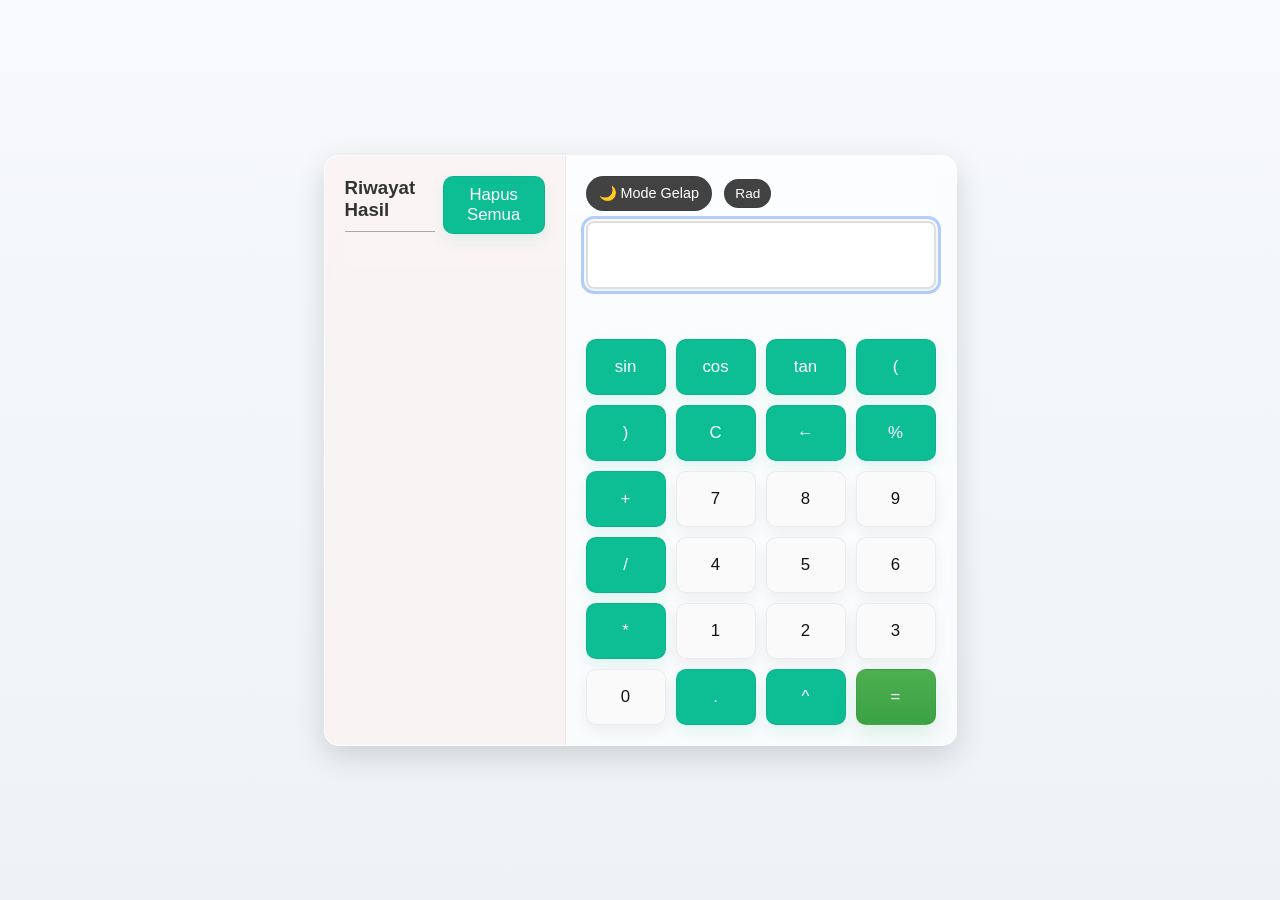
<file: index.html>
<!DOCTYPE html>
<html lang="id">
<head>
    <meta charset="UTF-8">
    <meta name="viewport" content="width=device-width, initial-scale=1.0">
    <title>Kalkulator</title>
    <link rel="stylesheet" href="kalkulator.css">
</head>
<body>
    <div class="calculator">
        <!-- Bagian untuk menghapusRiwayat -->
        <div class="history-container">
            <div class="history-header">
                <h3>Riwayat Hasil</h3>
                <button id="clear-history" class="btn ctrl">Hapus Semua</button>
            </div>
            <ul id="history-list"></ul>
        </div>

        
        <div class="calculator-body">
            <!-- Tombol dark mode maupun light mode -->
            <button id="theme-toggle" class="theme-toggle">🌙 Mode Gelap</button>
            <button id="angle-toggle" class="theme-toggle small" aria-pressed="false">Rad</button>


            

            <!-- hasil input -->
            <div class="display-wrap">
                <input type="text" id="display" class="display" value="" readonly>
                <div id="display-result" class="display-result" aria-hidden="true"></div>
            </div>

            <!-- Tombol-tombol -->
            <div class="buttons">
                <button class="btn fn" data-value="sin(">sin</button>
                <button class="btn fn" data-value="cos(">cos</button>
                <button class="btn fn" data-value="tan(">tan</button>
                <button class="btn op" data-value="(">(</button>
                <button class="btn op" data-value=")">)</button>
                <button class="btn ctrl clear" data-value="C">C</button>
                <button class="btn ctrl backspace" data-value="←">←</button>
                <button class="btn op" data-value="%">%</button>
                <button class="btn op" data-value="+">+</button>
                <button class="btn num" data-value="7">7</button>
                <button class="btn num" data-value="8">8</button>
                <button class="btn num" data-value="9">9</button>
                <button class="btn op" data-value="/">/</button>
                <button class="btn num" data-value="4">4</button>
                <button class="btn num" data-value="5">5</button>
                <button class="btn num" data-value="6">6</button>
                <button class="btn op" data-value="*">*</button>
                <button class="btn num" data-value="1">1</button>
                <button class="btn num" data-value="2">2</button>
                <button class="btn num" data-value="3">3</button>
                <button class="btn num" data-value="0">0</button>
                <button class="btn op" data-value=".">.</button>
                <button class="btn op" data-value="^">^</button>
                <button class="btn equal" data-value="=">=</button>
            </div>
        </div>
    </div>

    <script src="kalkulator.js"></script>
</body>
</html>
</file>
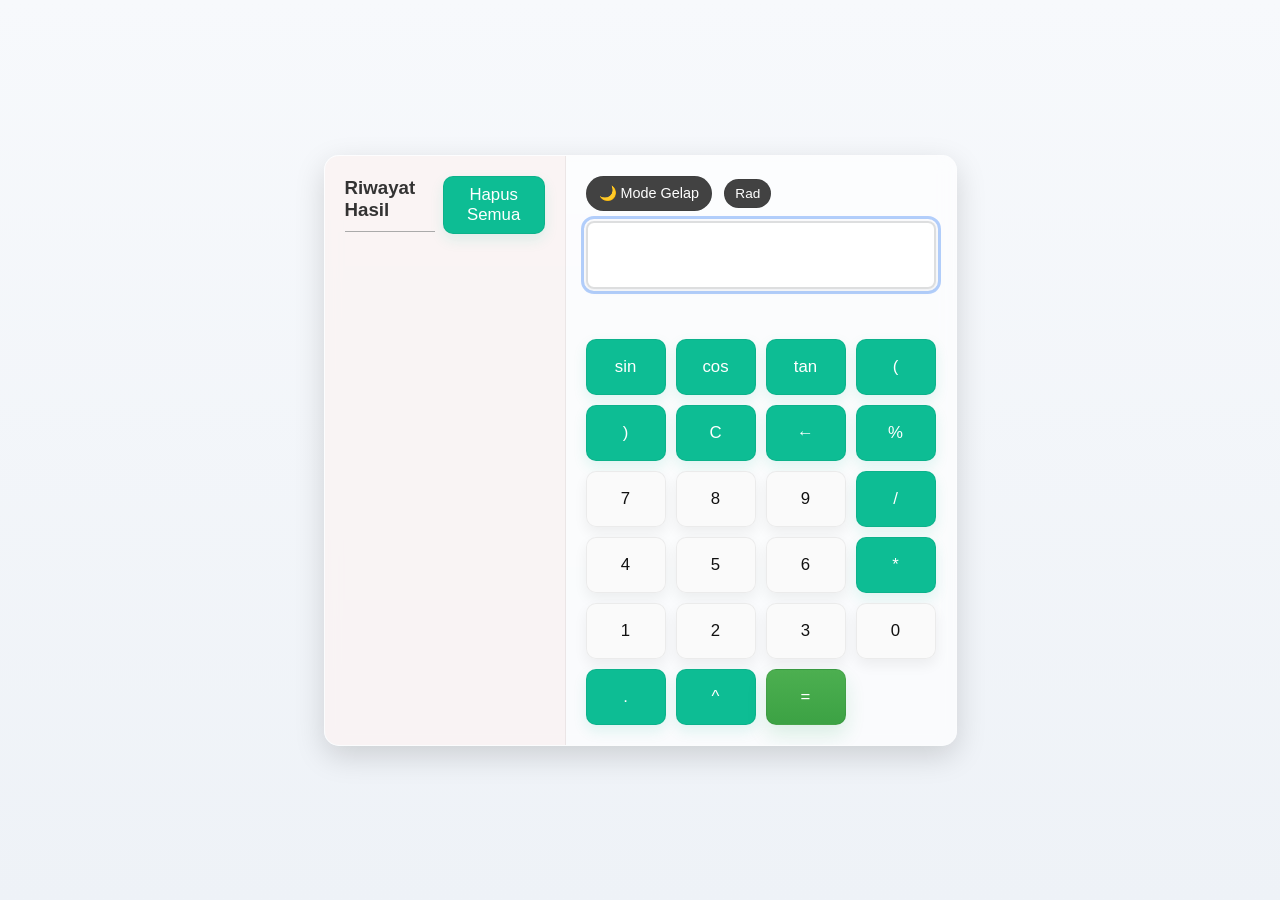
<file: kalkulator.html>
<!DOCTYPE html>
<html lang="id">
<head>
    <meta charset="UTF-8">
    <meta name="viewport" content="width=device-width, initial-scale=1.0">
    <title>Kalkulator</title>
    <link rel="stylesheet" href="kalkulator.css">
</head>
<body>
    <div class="calculator">
        <!-- Bagian untuk menghapusRiwayat -->
        <div class="history-container">
            <div class="history-header">
                <h3>Riwayat Hasil</h3>
                <button id="clear-history" class="btn ctrl">Hapus Semua</button>
            </div>
            <ul id="history-list"></ul>
        </div>

        
        <div class="calculator-body">
            <!-- Tombol dark mode maupun light mode -->
            <button id="theme-toggle" class="theme-toggle">🌙 Mode Gelap</button>
            <button id="angle-toggle" class="theme-toggle small" aria-pressed="false">Rad</button>


            

            <!-- hasil input -->
            <div class="display-wrap">
                <input type="text" id="display" class="display" value="" readonly>
                <div id="display-result" class="display-result" aria-hidden="true"></div>
            </div>

            <!-- Tombol-tombol -->
            <div class="buttons">
                <button class="btn fn" data-value="sin(">sin</button>
                <button class="btn fn" data-value="cos(">cos</button>
                <button class="btn fn" data-value="tan(">tan</button>
                <button class="btn op" data-value="(">(</button>
                <button class="btn op" data-value=")">)</button>
                <button class="btn ctrl clear" data-value="C">C</button>
                <button class="btn ctrl backspace" data-value="←">←</button>
                <button class="btn op" data-value="%">%</button>
                <button class="btn num" data-value="7">7</button>
                <button class="btn num" data-value="8">8</button>
                <button class="btn num" data-value="9">9</button>
                <button class="btn op" data-value="/">/</button>
                <button class="btn num" data-value="4">4</button>
                <button class="btn num" data-value="5">5</button>
                <button class="btn num" data-value="6">6</button>
                <button class="btn op" data-value="*">*</button>
                <button class="btn num" data-value="1">1</button>
                <button class="btn num" data-value="2">2</button>
                <button class="btn num" data-value="3">3</button>
                <button class="btn num" data-value="0">0</button>
                <button class="btn op" data-value=".">.</button>
                <button class="btn op" data-value="^">^</button>
                <button class="btn equal" data-value="=">=</button>
            </div>
        </div>
    </div>

    <script src="kalkulator.js"></script>
</body>
</html>
</file>
<file: kalkulator.css>
body {
    font-family: sans-serif;
    display: flex;
    justify-content: center;
    align-items: center;
    min-height: 100vh;
    margin: 0;

    /* subtle page background so calculator card stands out */
    background: linear-gradient(180deg,#f7f9fc,#eef2f7);
}

/* ensure calculator reads as a distinct card */
.calculator {
    display: flex;
    max-width: 900px;
    background-color: #ffffff; /* solid card so it does not blend with page */
    border-radius: 15px;
    box-shadow: 0 10px 30px rgba(0,0,0,0.12);
    overflow: hidden;
    border: 1px solid rgba(0,0,0,0.06);
}

/* Touch / pointer friendly */
.btn {
    touch-action: manipulation;
    -webkit-tap-highlight-color: rgba(0,0,0,0.06);
}

.btn.active,
.btn:active {
    transform: translateY(0);
    opacity: 0.92;
    box-shadow: 0 6px 16px rgba(0,0,0,0.12);
}

/* QR modal removed */

/* Responsive: make buttons larger on small screens */
@media (max-width: 600px) {
    .calculator { max-width: 100%; margin: 12px; }
    .calculator-body { width: 100%; padding: 18px; }
    .btn { padding: 16px 18px; font-size: 1.15rem; }
    .display { height: 72px; font-size: 2.2em }
}

/* ===== KALKULATOR ===== */
.calculator {
    display: flex;
    max-width: 900px;
    /* display kotak menjadi blur */
    background-color: rgba(255, 255, 255, 0.65);
    border-radius: 15px;
    box-shadow: 0 10px 30px rgba(0, 0, 0, 0.15);
    overflow: hidden;
    backdrop-filter: blur(8px);
    -webkit-backdrop-filter: blur(8px);
    border: 1px solid rgba(255,255,255,0.25);
} 

/* Riwayat */
.history-container {
    width: 200px;
    padding: 20px;
    background-color: rgba(249,241,241,0.75);
    border-right: 1px solid rgba(0,0,0,0.06);
}

.history-container h3 {
    margin: 0 0 15px;
    color: #333;
    border-bottom: 1px solid #aaa;
    padding-bottom: 10px;
}

#history-list {
    list-style: none;
    padding: 0;
    margin: 0;
    max-height: 400px;
    overflow-y: auto;
    font-size: 0.9em;
}

#history-list li {
    padding: 5px 0;
    border-bottom: 1px dotted #aaa;
    cursor: pointer;
    transition: background-color 0.2s;
}

#history-list li:hover {
    background-color: var(--history-hover);
}

/* Bagian kalkulator utama */
.calculator-body {
    padding: 20px;
    width: 350px;
}

/* Tombol toggle tema */
.theme-toggle {
    margin-bottom: 10px;
    padding: 8px 12px;
    font-size: 0.9rem;
    border-radius: 999px;
    border: 1px solid rgba(0,0,0,0.06);
    cursor: pointer;
    background-color: rgba(34,34,34,0.85);
    color: #fff;
}

.theme-toggle.small {
    padding: 6px 10px;
    font-size: 0.85rem;
    margin-left: 8px;
} 

/* Display */
.display {
    width: 100%;
    height: 60px;
    margin-bottom: 20px;
    padding: 10px;
    font-size: 2em;
    text-align: right;
    border: 2px solid rgba(0,0,0,0.12); 
    border-radius: 8px;
    /* slightly translucent display to match the calculator container */
    background-color: rgba(255,255,255,0.95);
    color: #111;
    box-shadow: 0 2px 6px rgba(16,24,40,0.06);
    box-sizing: border-box;
} 

/* Focus state for accessibility */
.display:focus,
.display:focus-visible {
    outline: 3px solid rgba(59,130,246,0.38); /* subtle blue focus ring */
    outline-offset: 2px;
} 



/* Posisi display kalkulator */
.calculator-body { position: relative; }

/* Display wrapper placed at the top of the calculator body and reserves space for the result below */
.display-wrap {
    position: relative; /* keep in document flow */
    width: 100%;
    padding-bottom: 18px; /* reserve space for the result area */
    box-sizing: border-box;
    margin-bottom: 12px; /* separate from buttons */
}

/* Bigger input placed at top of the display-wrap */
.display {
    width: 100%;
    height: 68px;
    font-size: 1.15rem;
    padding: 12px;
    box-sizing: border-box;
    background-clip: padding-box; /* ensure background doesn't bleed */
}

/* Result positioned at bottom-right of the display-wrap (inside flow space) */
.display-result {
    position: absolute;
    right: 12px;
    bottom: 6px; /* snugly under the input */
    font-size: 1.05rem;
    color: #064e3b;
    font-weight: 700;
    pointer-events: none;
    max-width: calc(100% - 24px);
    text-align: right;
    overflow: hidden;
    white-space: nowrap;
    text-overflow: ellipsis;
    z-index: 2;
}

/* Dark-mode colors for display result */
body.dark-mode .display-result { color: #bbf7d0; }

/* Ensure buttons are not covered and have breathing room */
.buttons { margin-top: 8px; }

/* Responsive adjustments */
@media (max-width: 600px) {
    .display-wrap { padding-bottom: 22px; }
    .display { height: 60px; font-size: 1.05rem; }
    .display-result { font-size: 0.95rem; right: 8px; bottom: 6px; }
}


/* Grid tombol: 4 kolom */
.buttons {
    display: grid;
    grid-template-columns: repeat(4, 1fr);
    gap: 10px;
    grid-auto-rows: 56px; /* consistent button heights */
}

/* Center content inside buttons */
.buttons .btn { display: flex; align-items: center; justify-content: center; }

/* Semua tombol */
.btn {
    padding: 12px 14px;
    font-size: 1.05em;
    border: 1px solid rgba(0,0,0,0.06);
    border-radius: 10px;
    cursor: pointer;
    transition: transform 0.08s cubic-bezier(.2,.9,.3,1), box-shadow 0.12s, background-color 0.12s;
    background-color: rgba(255,255,255,0.9);
    box-shadow: 0 6px 14px rgba(0,0,0,0.06);
}

/* Angka */
.btn.num {
    background-color: rgba(250,250,250,0.9);
    color: #111;
}

/* Operator, fungsi, control */
.btn.op,
.btn.fn,
.btn.ctrl {
    background-color: #0dbd94;
    color: #fff;
    box-shadow: 0 6px 14px rgba(13,189,148,0.12);
}

/* Tombol "=" */
.btn.equal {
    background: linear-gradient(180deg,#4CAF50,#3ca244);
    color: #fff;
    box-shadow: 0 10px 20px rgba(28,163,83,0.14);
}

/* Hover & active */
.btn:hover {
    transform: translateY(-2px);
    box-shadow: 0 12px 24px rgba(0,0,0,0.08);
}

.btn:active {
    opacity: 0.95;
    transform: translateY(0);
}

/* Focus-visible for buttons */
.btn:focus-visible {
    outline: 3px solid rgba(99,102,241,0.38);
    outline-offset: 2px;
}

/* ===== DARK MODE & ACCESSIBILITY ===== */
:root {
    --history-hover: rgba(59,130,246,0.08); /* subtle blue hover */
} 

body,
.calculator,
.display,
.btn {
    transition: background-color 0.25s, color 0.25s, border-color 0.25s;
}

/* small utility styles */

/* History item delete button */
.history-delete {
    margin-left: auto;
    padding: 6px 8px;
    background: #ef4444;
    color: #fff;
    border-radius: 6px;
    border: none;
    cursor: pointer;
    font-size: 0.85rem;
}
.history-delete:hover {
    opacity: 0.95;
    transform: translateY(-1px);
}

body.dark-mode .history-delete {
    background: #dc2626;
    color: #fff;
}

#history-list li:hover {
    background-color: var(--history-hover);
}

/* Undo snackbar */
.undo-snackbar {
    position: fixed;
    right: 18px;
    bottom: 18px;
    background: rgba(20,20,20,0.95);
    color: #fff;
    padding: 10px 12px;
    border-radius: 8px;
    display: flex;
    align-items: center;
    gap: 10px;
    box-shadow: 0 8px 24px rgba(0,0,0,0.25);
    z-index: 9999;
}

.undo-snackbar .undo-btn {
    background: transparent;
    color: #fff;
    border: 1px solid rgba(255,255,255,0.18);
    padding: 6px 8px;
    border-radius: 6px;
    cursor: pointer;
}

body.dark-mode .undo-snackbar { background: rgba(8,8,8,0.95); }


/* Standard dark mode with improved contrast */
body.dark-mode {
    background-color: #050816;
    --history-hover: rgba(96,165,250,0.12);
}

body.dark-mode .calculator {
    /* semi-transparent like light mode so wallpaper shows through */
    background-color: rgba(11,18,32,0.65);
    color: #e5e7eb;
    border: 1px solid rgba(255,255,255,0.06); /* subtle border that reads on transparent background */
    backdrop-filter: blur(8px);
    -webkit-backdrop-filter: blur(8px);
} 

body.dark-mode .history-container {
    background-color: rgba(11,18,32,0.6);
    border-right-color: rgba(255,255,255,0.06); /* consistent separator on transparent background */
    backdrop-filter: blur(6px);
    -webkit-backdrop-filter: blur(6px);
} 

body.dark-mode .history-container h3 {
    color: #e5e7eb;
    border-bottom-color: #4b5563;
}

body.dark-mode #history-list li {
    border-bottom-color: #4b5563;
}

body.dark-mode .display {
    background-color: rgba(2,16,24,0.6); /* semi-transparent display */
    border: 2px solid rgba(255,255,255,0.06); /* subtle border to separate from container */
    color: #e5e7eb;
    box-shadow: inset 0 -4px 12px rgba(0,0,0,0.35);
} 



body.dark-mode .btn.num {
    background-color: #0f1724;
    color: #e5e7eb;
    border: 1px solid rgba(255,255,255,0.04);
}

/* Operators/functions/control buttons use a teal with strong contrast */
body.dark-mode .btn.op,
body.dark-mode .btn.fn,
body.dark-mode .btn.ctrl {
    background-color: #0ea5a6; /* teal with strong contrast */
    color: #fff;
    box-shadow: 0 6px 14px rgba(14,165,166,0.12);
    border: 1px solid rgba(255,255,255,0.06);
}

body.dark-mode .btn.equal {
    background-color: #16a34a;
    border: 1px solid rgba(255,255,255,0.06);
}

body.dark-mode .theme-toggle {
    background-color: #f59e0b; /* amber for contrast */
    color: #111827;
    border: 1px solid rgba(0,0,0,0.12);
}



/* Settings row (font + wallpaper controls) */
.settings-row {
    display: flex;
    gap: 8px;
    align-items: center;
    margin-bottom: 12px;
    flex-wrap: wrap;
}

/* Wallpaper upload styles removed */

/* History header and controls */
.history-header {
    display:flex;
    align-items:center;
    justify-content:space-between;
    gap: 8px;
    margin-bottom: 10px;
}

.history-header h3 { margin: 0; }

#history-list li {
    display: flex;
    align-items: center;
    padding: 5px 0;
    border-bottom: 1px dotted #aaa;
}

/* font control buttons small tweak */
.btn.ctrl { padding: 8px 10px; }
</file>
